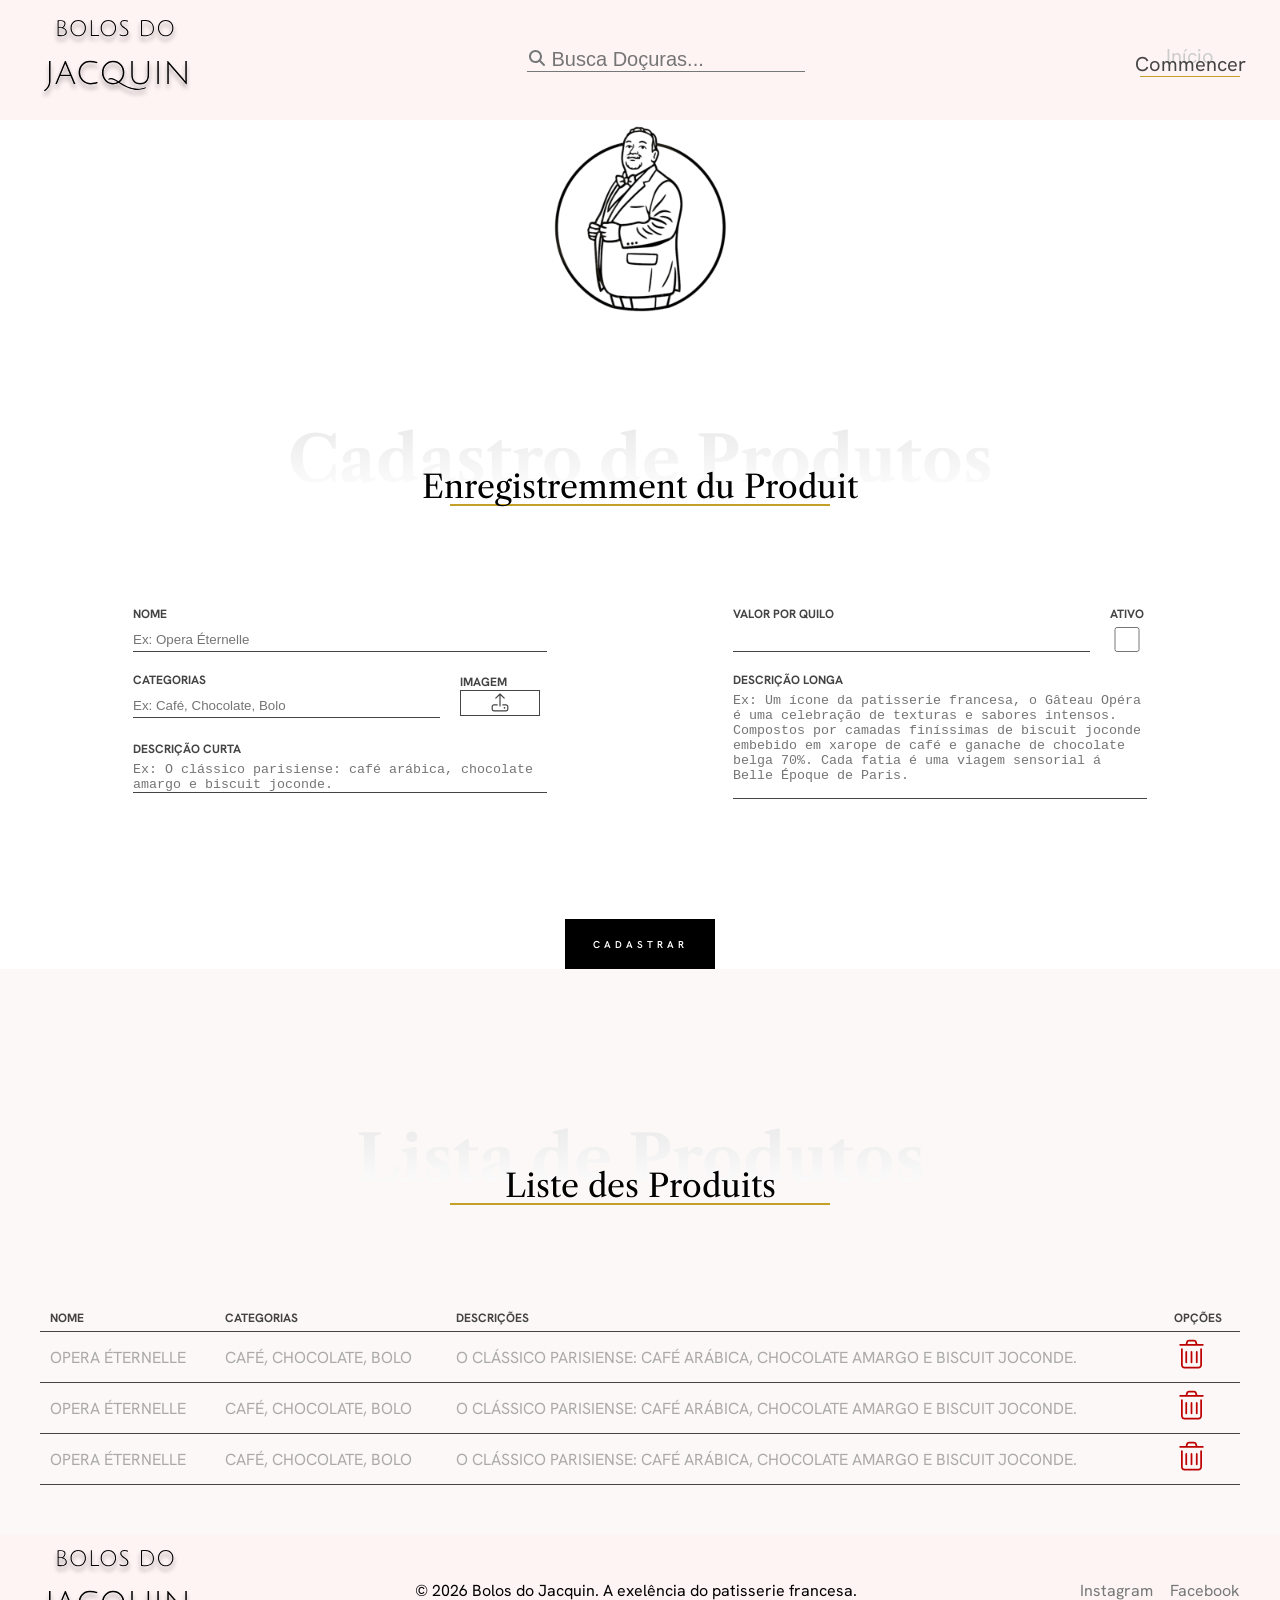
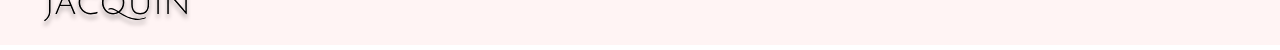
<file: adm_produtos/index.html>
<!DOCTYPE html>
<html lang="pt-br">

<head>
    <meta charset="UTF-8">
    <meta name="viewport" content="width=device-width, initial-scale=1.0">
    <title>Bolos do Jacquin - Adm</title>
    <link rel="stylesheet" href="style.css">

    <link rel="preconnect" href="https://fonts.googleapis.com">
    <link rel="preconnect" href="https://fonts.gstatic.com" crossorigin>
    <link
        href="https://fonts.googleapis.com/css2?family=Hanken+Grotesk:ital,wght@0,100..900;1,100..900&family=Libre+Caslon+Text:ital,wght@0,400;0,700;1,400&display=swap"
        rel="stylesheet">
</head>

<body>
    <header>
        <div class="container header_container">
            <img src="../img/logo.svg" alt="">

            <div class="box_busca">
                <svg xmlns="http://www.w3.org/2000/svg"
                    viewBox="0 0 640 640"><!--!Font Awesome Free 7.3.1 by @fontawesome - https://fontawesome.com License - https://fontawesome.com/license/free Copyright 2026 Fonticons, Inc.-->
                    <path
                        d="M480 272C480 317.9 465.1 360.3 440 394.7L566.6 521.4C579.1 533.9 579.1 554.2 566.6 566.7C554.1 579.2 533.8 579.2 521.3 566.7L394.7 440C360.3 465.1 317.9 480 272 480C157.1 480 64 386.9 64 272C64 157.1 157.1 64 272 64C386.9 64 480 157.1 480 272zM272 416C351.5 416 416 351.5 416 272C416 192.5 351.5 128 272 128C192.5 128 128 192.5 128 272C128 351.5 192.5 416 272 416z" />
                </svg>
                <input type="text" placeholder="Busca Doçuras...">
            </div>

            <a class="link_inicio" href="">
                Início
                <span>Commencer</span>
                <hr>
            </a>
            <button>
                <svg xmlns="http://www.w3.org/2000/svg"
                    viewBox="0 0 640 640"><!--! Font Awesome Pro 7.3.1 by @fontawesome - https://fontawesome.com License - https://fontawesome.com/license (Commercial License) Copyright 2026 Fonticons, Inc. -->
                    <path fill="currentColor"
                        d="M360 128L116.3 320L544 320C544 192 432 128 360 128zM64 336C64 326.2 68.5 316.9 76.2 310.9L340.2 102.9C345.8 98.5 352.8 96 360 96C404.3 96 457.6 115.2 499.9 151.8C543.1 189.2 576 245.7 576 320L576 480C576 515.3 547.3 544 512 544L128 544C92.7 544 64 515.3 64 480L64 336zM96 416L544 416L544 352L96 352L96 416zM96 448L96 480C96 497.7 110.3 512 128 512L512 512C529.7 512 544 497.7 544 480L544 448L96 448z" />
                </svg>
            </button>
        </div>
    </header>

    <main>
        <h1>Página administrativa - Bolos do Jacquin</h1>
        <section class="cad_produtos">
            <div class="container cad_container">
                <img class="icon_jacquin" src="../img/Logo Bolos do Jacquin.png" alt="">
                <div class="box_h2">
                    <h2>Cadastro de Produtos</h2>
                    <span>Enregistremment du Produit</span>
                    <hr>
                </div>

                <form action="">
                    <div class="inputs_form">
                        <div class="form_coluna1">
                            <div class="linha_form lf_coluna">
                                <label for="">nome</label>
                                <input placeholder="Ex: Opera Éternelle" type="text" name="" id="">
                            </div>

                            <div class="linha_form lf_linha">
                                <div class="input_cat lf_coluna">
                                    <label for="">categorias</label>
                                    <input type="text" placeholder="Ex: Café, Chocolate, Bolo">
                                </div>
                                <div class="input_img">
                                    <span>imagem</span>
                                    <label for="img">
                                        <svg xmlns="http://www.w3.org/2000/svg"
                                            viewBox="0 0 640 640"><!--! Font Awesome Pro 7.3.1 by @fontawesome - https://fontawesome.com License - https://fontawesome.com/license (Commercial License) Copyright 2026 Fonticons, Inc. -->
                                            <path fill="currentColor"
                                                d="M336 118.6L336 400C336 408.8 328.8 416 320 416C311.2 416 304 408.8 304 400L304 118.6L219.3 203.3C213.1 209.5 202.9 209.5 196.7 203.3C190.5 197.1 190.5 186.9 196.7 180.7L308.7 68.7C314.9 62.5 325.1 62.5 331.3 68.7L443.3 180.7C449.5 186.9 449.5 197.1 443.3 203.3C437.1 209.5 426.9 209.5 420.7 203.3L336 118.6zM256 384L160 384C142.3 384 128 398.3 128 416L128 480C128 497.7 142.3 512 160 512L480 512C497.7 512 512 497.7 512 480L512 416C512 398.3 497.7 384 480 384L384 384L384 352L480 352C515.3 352 544 380.7 544 416L544 480C544 515.3 515.3 544 480 544L160 544C124.7 544 96 515.3 96 480L96 416C96 380.7 124.7 352 160 352L256 352L256 384zM416 448C416 434.7 426.7 424 440 424C453.3 424 464 434.7 464 448C464 461.3 453.3 472 440 472C426.7 472 416 461.3 416 448z" />
                                        </svg>
                                    </label>
                                    <input type="file" name="img" id="img">
                                </div>
                            </div>
                            
                            <div class="linha form lf_coluna">
                                <label for="">descrição curta</label>
                                <textarea placeholder="Ex: O clássico parisiense: café arábica, chocolate amargo e biscuit joconde." name="" id="" rows="2"></textarea>
                            </div>
                        </div>

                        <div class="form_coluna2">
                            <div class="linha_form lf_linha">
                                <div class="input_valor lf_coluna">
                                    <label for="">valor por quilo</label>
                                    <input type="text" name="" id="">
                                </div>

                                <div class="input_ativo lf_coluna">
                                    <label for="">ativo</label>
                                    <input type="checkbox" name="" id="">
                                </div>
                            </div>

                            <div class="linha_form lf_coluna">
                                <label for="">descrição longa</label>
                                <textarea name="" id="" rows="7"
                                placeholder="Ex: Um ícone da patisserie francesa, o Gâteau Opéra é uma celebração de texturas e sabores intensos. Compostos por camadas finíssimas de biscuit joconde embebido em xarope de café e ganache de chocolate belga 70%. Cada fatia é uma viagem sensorial á Belle Époque de Paris."></textarea>
                            </div>
                        </div>
                    </div>
                    <input type="button" value="cadastrar">
                </form>
            </div>
        </section>

        <section class="list_produtos">
            <div class="container list_container">
                 <div class="box_h2">
                    <h2>Lista de Produtos</h2>
                    <span>Liste des Produits</span>
                    <hr>
                </div>

                <table>
                    <thead>
                        <tr>
                            <th>nome</th>
                            <th>categorias</th>
                            <th>descrições</th>
                            <th>opções</th>
                        </tr>
                    </thead>
                    <tbody>
                        <tr>
                            <td data-cell="nome">Opera Éternelle</td>
                            <td data-cell="categorias">Café, Chocolate, Bolo</td>
                            <td data-cell="descrição">O clássico parisiense: café arábica, chocolate amargo e biscuit joconde.</td>
                            <td data-cell="opções">
                                <svg xmlns="http://www.w3.org/2000/svg" viewBox="0 0 640 640"><!--! Font Awesome Pro 7.2.0 by @fontawesome - https://fontawesome.com License - https://fontawesome.com/license (Commercial License) Copyright 2026 Fonticons, Inc. --><path fill="currentColor" d="M256.5 91.4C258.5 84.6 264.8 80 271.8 80L368.2 80C375.3 80 381.5 84.6 383.5 91.4L394.5 128L245.5 128L256.5 91.4zM212.1 128L112 128C103.2 128 96 135.2 96 144C96 152.8 103.2 160 112 160L528 160C536.8 160 544 152.8 544 144C544 135.2 536.8 128 528 128L427.9 128L414.2 82.2C408.1 61.9 389.4 48 368.2 48L271.8 48C250.6 48 231.9 61.9 225.8 82.2L212.1 128zM128 208L128 512C128 547.3 156.7 576 192 576L448 576C483.3 576 512 547.3 512 512L512 208L480 208L480 512C480 529.7 465.7 544 448 544L192 544C174.3 544 160 529.7 160 512L160 208L128 208zM240 272C240 263.2 232.8 256 224 256C215.2 256 208 263.2 208 272L208 464C208 472.8 215.2 480 224 480C232.8 480 240 472.8 240 464L240 272zM336 272C336 263.2 328.8 256 320 256C311.2 256 304 263.2 304 272L304 464C304 472.8 311.2 480 320 480C328.8 480 336 472.8 336 464L336 272zM432 272C432 263.2 424.8 256 416 256C407.2 256 400 263.2 400 272L400 464C400 472.8 407.2 480 416 480C424.8 480 432 472.8 432 464L432 272z"/></svg>
                            </td>
                        </tr>
                        <tr>
                            <td data-cell="nome">Opera Éternelle</td>
                            <td data-cell="categorias">Café, Chocolate, Bolo</td>
                            <td data-cell="descrição">O clássico parisiense: café arábica, chocolate amargo e biscuit joconde.</td>
                            <td data-cell="opções">
                                <svg xmlns="http://www.w3.org/2000/svg" viewBox="0 0 640 640"><!--! Font Awesome Pro 7.2.0 by @fontawesome - https://fontawesome.com License - https://fontawesome.com/license (Commercial License) Copyright 2026 Fonticons, Inc. --><path fill="currentColor" d="M256.5 91.4C258.5 84.6 264.8 80 271.8 80L368.2 80C375.3 80 381.5 84.6 383.5 91.4L394.5 128L245.5 128L256.5 91.4zM212.1 128L112 128C103.2 128 96 135.2 96 144C96 152.8 103.2 160 112 160L528 160C536.8 160 544 152.8 544 144C544 135.2 536.8 128 528 128L427.9 128L414.2 82.2C408.1 61.9 389.4 48 368.2 48L271.8 48C250.6 48 231.9 61.9 225.8 82.2L212.1 128zM128 208L128 512C128 547.3 156.7 576 192 576L448 576C483.3 576 512 547.3 512 512L512 208L480 208L480 512C480 529.7 465.7 544 448 544L192 544C174.3 544 160 529.7 160 512L160 208L128 208zM240 272C240 263.2 232.8 256 224 256C215.2 256 208 263.2 208 272L208 464C208 472.8 215.2 480 224 480C232.8 480 240 472.8 240 464L240 272zM336 272C336 263.2 328.8 256 320 256C311.2 256 304 263.2 304 272L304 464C304 472.8 311.2 480 320 480C328.8 480 336 472.8 336 464L336 272zM432 272C432 263.2 424.8 256 416 256C407.2 256 400 263.2 400 272L400 464C400 472.8 407.2 480 416 480C424.8 480 432 472.8 432 464L432 272z"/></svg>
                            </td>
                        </tr>
                        <tr>
                            <td data-cell="nome">Opera Éternelle</td>
                            <td data-cell="categorias">Café, Chocolate, Bolo</td>
                            <td data-cell="descrição">O clássico parisiense: café arábica, chocolate amargo e biscuit joconde.</td>
                            <td data-cell="opções">
                                <svg xmlns="http://www.w3.org/2000/svg" viewBox="0 0 640 640"><!--! Font Awesome Pro 7.2.0 by @fontawesome - https://fontawesome.com License - https://fontawesome.com/license (Commercial License) Copyright 2026 Fonticons, Inc. --><path fill="currentColor" d="M256.5 91.4C258.5 84.6 264.8 80 271.8 80L368.2 80C375.3 80 381.5 84.6 383.5 91.4L394.5 128L245.5 128L256.5 91.4zM212.1 128L112 128C103.2 128 96 135.2 96 144C96 152.8 103.2 160 112 160L528 160C536.8 160 544 152.8 544 144C544 135.2 536.8 128 528 128L427.9 128L414.2 82.2C408.1 61.9 389.4 48 368.2 48L271.8 48C250.6 48 231.9 61.9 225.8 82.2L212.1 128zM128 208L128 512C128 547.3 156.7 576 192 576L448 576C483.3 576 512 547.3 512 512L512 208L480 208L480 512C480 529.7 465.7 544 448 544L192 544C174.3 544 160 529.7 160 512L160 208L128 208zM240 272C240 263.2 232.8 256 224 256C215.2 256 208 263.2 208 272L208 464C208 472.8 215.2 480 224 480C232.8 480 240 472.8 240 464L240 272zM336 272C336 263.2 328.8 256 320 256C311.2 256 304 263.2 304 272L304 464C304 472.8 311.2 480 320 480C328.8 480 336 472.8 336 464L336 272zM432 272C432 263.2 424.8 256 416 256C407.2 256 400 263.2 400 272L400 464C400 472.8 407.2 480 416 480C424.8 480 432 472.8 432 464L432 272z"/></svg>
                            </td>
                        </tr>
                    </tbody>
                </table>

            </div>
        </section>

    </main>

          <footer>
        <div class="container footer_container">
            <img src="../img/logo.svg" alt="logo Bolos do Jacquin">
            <span>© 2026 Bolos do Jacquin. A exelência do patisserie francesa.</span>
            <nav class="nav_footer">
                <a href="">Instagram</a>
                <a href="">Facebook</a>
            </nav>
        </div>
    </footer>

</body>

</html>
</file>
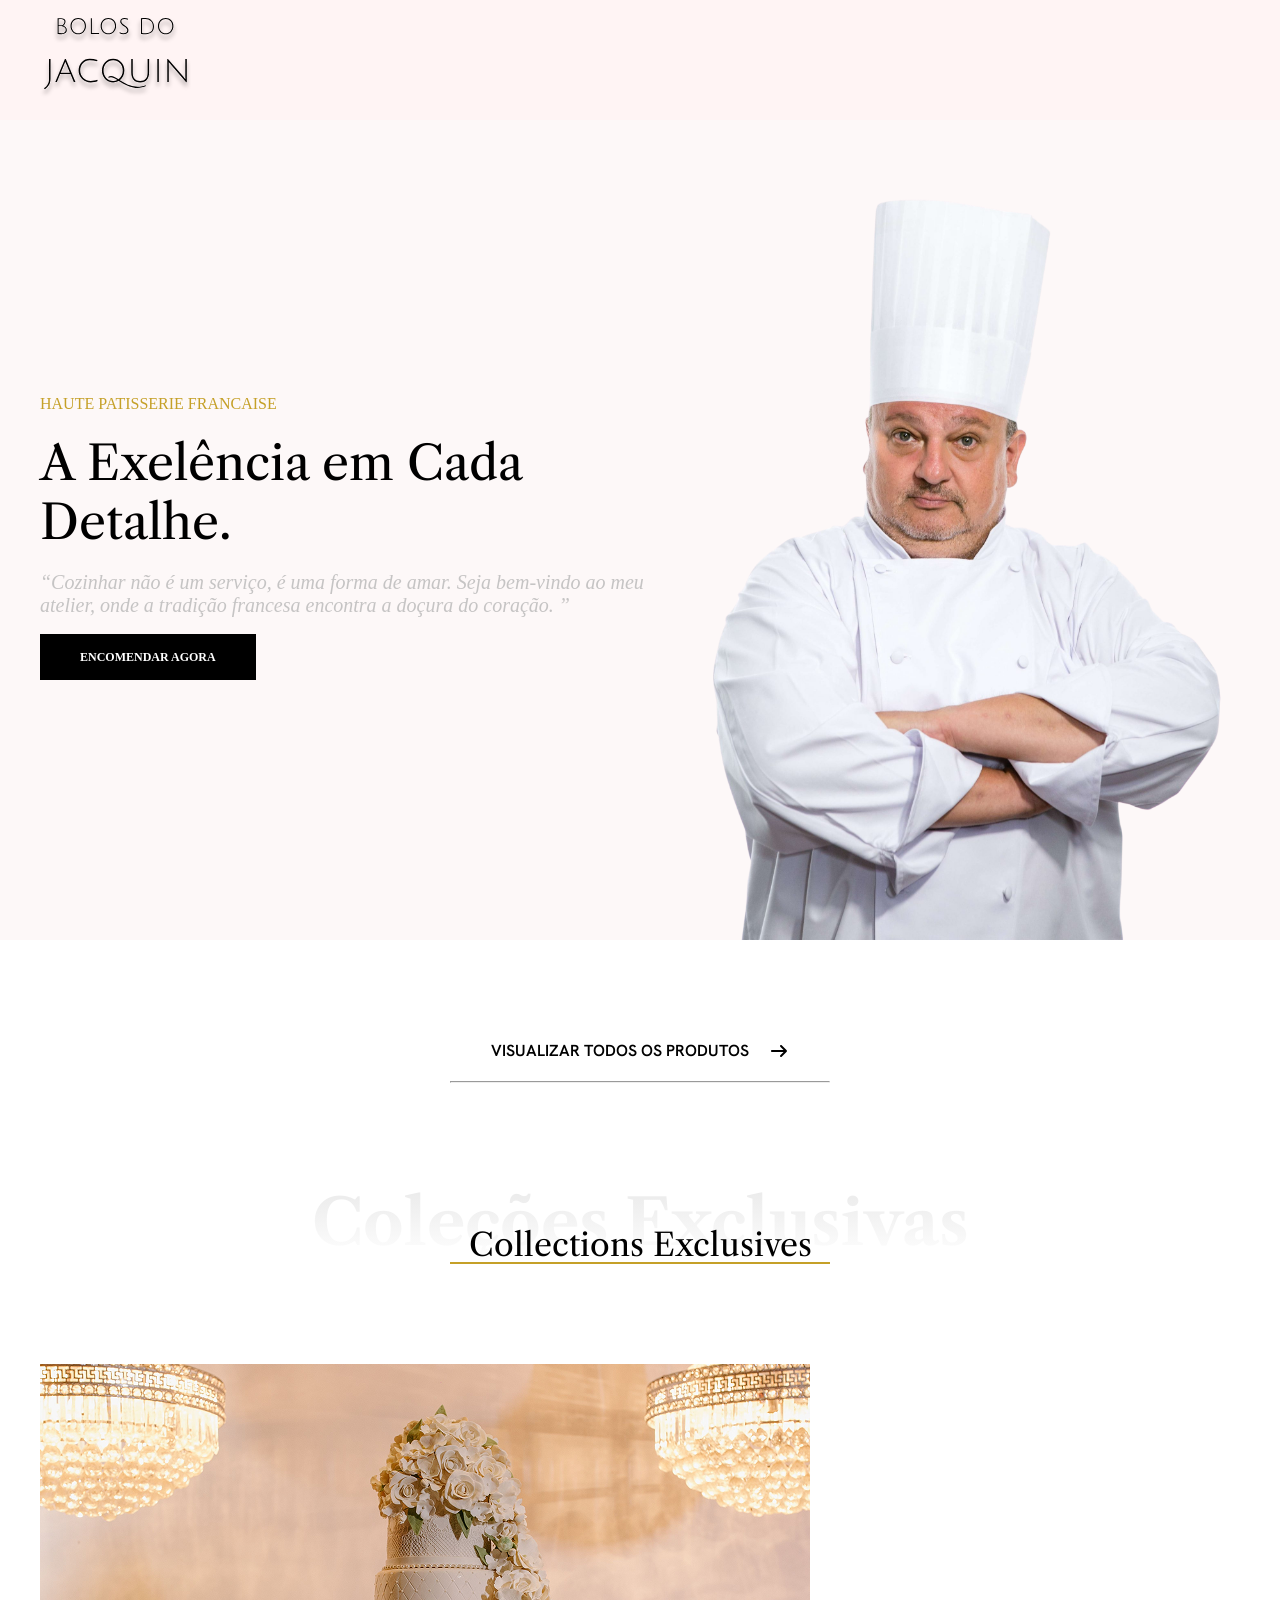
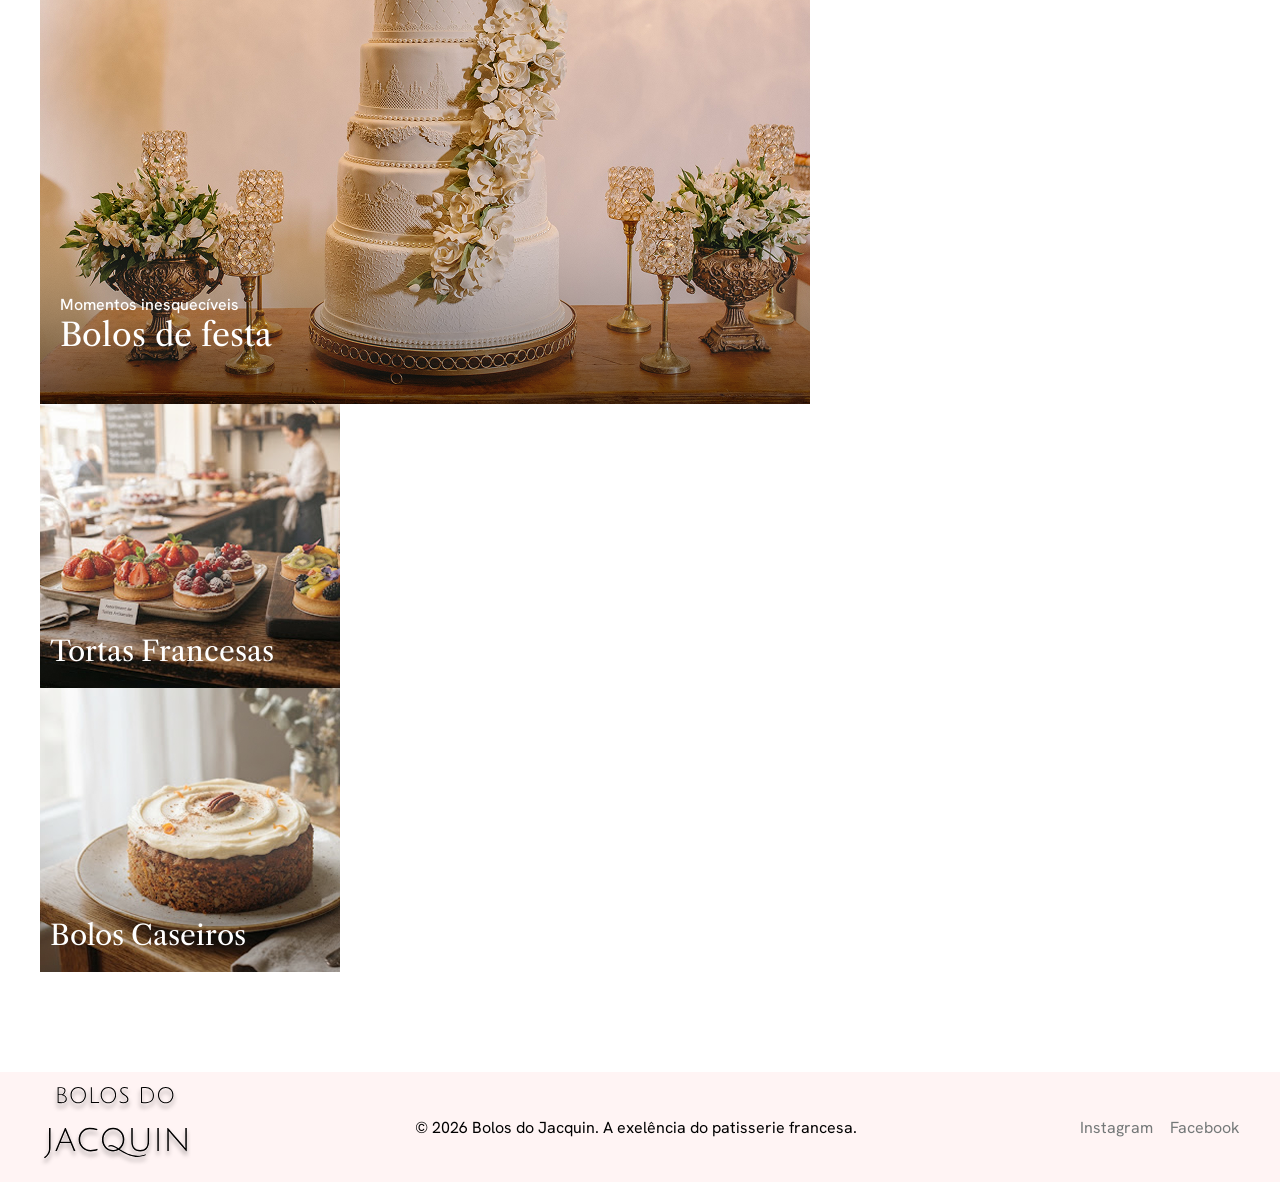
<file: home/index.html>
<!DOCTYPE html>
<html lang="pt-br">

<head>
    <meta charset="UTF-8">
    <meta name="viewport" content="width=device-width, initial-scale=1.0">
    <title>Home - Bolos do Jacquin</title>
    <link rel="stylesheet" href="style.css">
    
    <link rel="preconnect" href="https://fonts.googleapis.com">
    <link rel="preconnect" href="https://fonts.gstatic.com" crossorigin>
    <link
        href="https://fonts.googleapis.com/css2?family=Hanken+Grotesk:ital,wght@0,100..900;1,100..900&family=Libre+Caslon+Text:ital,wght@0,400;0,700;1,400&display=swap"
        rel="stylesheet">
</head>

<body>
    <header class="home_cabecalho">
        <div class="home_container">
            <img src="../img/logo.svg" alt="logo bolos do jacquin">
        </div>
    </header>
    <main>
        <h1>página inicial Bolos do Jaqcuin</h1>
        <section class="home_banner">
            <div class="home_container banner_container">
                <div class="box_texto_banner">
                    <span class="linha1">haute patisserie francaise</span><br>
                    <span class="linha2">A Exelência em Cada Detalhe. </span>
                    <p class="linha3">“Cozinhar não é um serviço, é uma forma de amar.
                        Seja bem-vindo ao meu atelier, onde a tradição francesa encontra a doçura do coração. ”</p>
                    <a class="linha4">encomendar agora</a>
                </div>
                <img src="../img/Fotos do Erick - Editado.png" alt="foto do Jacquin">

            </div>
        </section>

        <section class="home_container home_produtos">
            <div class="link_produtos">
                <div>
                    <a href="">visualizar todos os produtos</a>
                    <svg xmlns="http://www.w3.org/2000/svg" viewBox="0 0 640 640"><!--!Font Awesome Free 7.3.1 by @fontawesome - https://fontawesome.com License - https://fontawesome.com/license/free Copyright 2026 Fonticons, Inc.--><path d="M566.6 342.6C579.1 330.1 579.1 309.8 566.6 297.3L406.6 137.3C394.1 124.8 373.8 124.8 361.3 137.3C348.8 149.8 348.8 170.1 361.3 182.6L466.7 288L96 288C78.3 288 64 302.3 64 320C64 337.7 78.3 352 96 352L466.7 352L361.3 457.4C348.8 469.9 348.8 490.2 361.3 502.7C373.8 515.2 394.1 515.2 406.6 502.7L566.6 342.7z"/></svg>

                </div>
                <hr>
            </div>

            <div class="home_subtitulo">
                <h2>Coleções Exclusivas</h2>
                <span>Collections Exclusives</span>
                <hr>  
            </div>
                
                <div class="container_categorias a">
                    <a href="">
                        <div class="img_categoria1">
                        <span>Momentos inesquecíveis</span>
                        <h3>Bolos de festa</h3>
                        </div>
                    </a>
                    
                    <div class="col_categorias">
                    <a href="">
                        <div class="img_categoria2">
                            <h3>Tortas Francesas</h3>
                        </div>
                    </a>

                    <a href="">
                        <div class="img_categoria3">
                        <h3>Bolos Caseiros</h3>
                   </div>
                   </a>

                </div>
            </div>
        </section>
    </main>
    <footer>
        <div class="home_container footer_container">
            <img src="../img/logo.svg" alt="logo Bolos do Jacquin">
            <span>© 2026 Bolos do Jacquin. A exelência do patisserie francesa.</span>
            <nav class="nav_footer">
                <a href="">Instagram</a>
                <a href="">Facebook</a>
            </nav>
        </div>
    </footer>
</body>

</html>
</file>
<file: adm_produtos/style.css>
*{
    margin: 0;
    padding: 0;
    box-sizing: border-box;
}

:root{
    --corPrincipal: #FFF4F4;
    --fontHanken: "Hanken Grotesk", sans-serif;
    --corDourado: #C5A028;
    --corSecunaria: #FDF8F8;
}

.container{
    width: 95%;
    max-width: 1200px;
    margin: 0 auto;
    /* background-color: aqua; */
}

h1{
    position: absolute;
    width: 1px;
    height: 1px;
    margin: -1px;
    overflow: hidden;
}

header{
    background-color: var(--corPrincipal);
    font-family: var(--fontHanken);
}

.header_container{
    display: flex;
    justify-content: space-between;
    align-items: center;
    height: 120px;
    --corPrincipal: #FFF4F4;

}

.box_busca{
    position: relative;
}

.box_busca svg{
    width: 20px;
    position: absolute;
    fill: #747878;
}

.box_busca input{
    padding-left: 25px;
    background-color: transparent;
    border: none;
    border-bottom: solid 1px #747878;
    font-size: 20px;
}

.box_busca input:focus{
    outline: none;
    
}

.link_inicio{
    color: #CCCCCC;
    text-decoration: none;
    font-size: 20px;
    position: relative;
    text-align: center;
}

.link_inicio span{
    color: #444444;
    position: absolute;
    left: -5px;
    top: 8px;
}

.link_inicio hr{
    margin-top: 7px;
    width: 100px;
    background-color: var(--corDourado);
    border: none;
    height: 1px;
}

/* --------- BOTAO MENU --------*/
.header_container button{
    background-color: transparent;
    border: none;
    display: none;
}

.header_container button svg{
    width: 50px;
}

/* -------- SECAO CADASTRO DE PRODUTOS -------- */
.cad_container{
    display: flex;
    flex-direction: column;
    align-items: center;
}

.icon_jacquin{
    width: 200px;
}

.box_h2{
    font-family: "Libre Caslon Text", serif;
    margin: 0 auto;
    /* background-color: darkgreen; */
    display: flex;
    flex-direction: column;
    align-items: center;
    position: relative;
    margin-top: 100px;
    margin-bottom: 100px;
    
}

.box_h2 h2{
    font-weight: 700;
    font-size: 64px;
    background-image: linear-gradient(0deg, #FFFFFF, #E9E9E9);
    
    background-clip: text;
    -webkit-background-clip: text;
    
    color: transparent;
    -webkit-text-fill-color: transparent;
    
}

.box_h2 span{
    font-size: 32px;
    position: absolute;
    bottom: -10px;
    margin-bottom: 10px;
    
}

.box_h2 hr{
    max-width: 380px;
    width: 100%;
    background-color: #C5A028;
    margin-top: 5px;
    border: none;
    height: 2px;
}

/* -------- FORMULARIO-------- */
form{
    /* background-color: aquamarine; */
    width: 100%;
}

.inputs_form{
    display: flex;
    justify-content: space-around;
    width: 100%;
    max-width: 1200px;

}

.lf_coluna{
    display: flex;
    flex-direction: column;
}

.lf_linha{
    display: flex;
}
.input_img svg{
    width: 24px;
}

.form_coluna1,
.form_coluna2{
    width: 45%;
    max-width: 414px;
}

.input_img span,
form label{
    font-family: var(--fontHanken);
    text-transform: uppercase;
    color: #444444;
    font-size: 12px;
    font-weight: 700;
    margin-bottom: 5px;
}


.inputs_form input[type=text],
.inputs_form textarea{
    background-color: transparent;
    border: none;
    border-bottom: solid 1px #444444;
    resize: none;
}

.form input[type=text] :focus,
.inputs_form textarea:focus{
    outline: none;
}

.linha_form{
    margin-bottom: 20px;
}

.inputs_form input[type=file]{
    display: none;
}

.input_img label{
    /* background-color: blueviolet; */
    display: flex;
    align-items: center;
    justify-content: center;
    width: 80px;
    border: solid 1px #444444;
}

.input_img label:hover{
    cursor: pointer;
}

form input[type=checkbox],
form input[type=text]{
    height: 25px;
}

.input_cat{
    width: 79%;
}

.input_cat input{
    max-width: 314px;
    margin-right: 20px;
}

.input_valor{
    width: 91%;
}

.input_valor input{
    margin-right: 20px;
    max-width: 360px;
}

form input[type=button]{
    margin: 100px auto 0;
    display: block;
    font-family: var(--fontHanken);
    height: 50px;
    background-color: #000000;
    color: #FFFFFF;
    width: 150px;
    border-bottom: transparent;
    font-size: 10px;
    text-transform: uppercase;
    letter-spacing: 4px;
    border: none;
    cursor: pointer;
    font-weight: 600;

}




/* -------- LISTA DE PRODUTOS -------- */
.list_produtos{
    background-color: var(--corSecunaria);
    padding-top:50px;
    padding-bottom: 50px;
}

table{
    /* background-color: aquamarine; */
    width: 100%;
    font-family: var(--fontHanken);
    text-transform: uppercase;
    border-collapse: collapse;
    padding: 5px 0;
}

thead{
    font-size: 12px;
    font-weight: 600;
    color: #444444;
    text-align: left;
}

tbody{
    color: #AAAAAA;
}

table svg{
    width: 35px;
    color: #BD0000;
    cursor: pointer;
}

th, td{
    border-bottom: solid 1px #444444;
    padding: 5px 10px;
}

/* -------- FOTTER -------- */
    footer{
    background-color: #FFF4F4;
    height: 110px;
    display: flex;
    align-items: center;
}

.footer_container{
    display: flex;
    justify-content: space-between;
    align-items: center;
    height: 120px;
}

.nav_footer{
    display: flex;
    justify-content: space-between;
    width: 160px;
}

.footer_container span,
.nav_footer a{
    font-family: "Hanken Grotesk", sans-serif;
    display: flex;
    justify-content: space-between;
    align-items: center;
}

.nav_footer a{
    text-decoration: none;
    color: #747878;
}


/* -------- MEDIAS -------- */
@media screen and (max-width: 768px){
    .header_container button{
        display: block;
    }
    .link_inicio,
    .box_busca{
        display: none;
    }

    .box_h2 h2{
        font-size: 32px;
    }

    .box_h2 span{
        font-size: 20px;
        bottom: -18px;
        margin-bottom: 20px;
    }

    .box_h2 hr{
        margin-top: 10px;
        width: 70%;
    }


    
/* -------- FORMULARIO -------- */
.inputs_form{
    flex-direction: column;
    align-items: center;
}

.form_coluna1,
.form_coluna2{
    width: 80%;
    max-width: 500px;
}

/* -------- TABELA -------- */
thead{
    display: none;
}

tbody tr{
    display: flex;
    flex-direction: column;
    border: solid 1px #444444;
    border-radius: 10px;
    background-color: #FFFFFF;
    box-shadow: #00000040 5px 5px 5px;
    max-width: 500px;
    margin: 0 auto 50px;
}

tbody td{
    border: none;
}

tbody td::before{
    content: attr(data-cell) ": "; 
    font-size: 12px;
    color: #444444;
}

.footer_container{
    display: flex;
    flex-direction: column;
    
}

.span{
    padding: 20px 0;
    text-align: center;
    
}

}
</file>
<file: home/style.css>
*{
    margin: 0;
    padding: 0;
    box-sizing: border-box;
}

h1{
    position: absolute;
    width: 1px;
    height: 1px;
    margin: -1px;
    overflow: hidden;
}


/* ----------- CABECALHO ----------- */
.home_cabecalho{
    background-color: #FFF4F4;
    height: 120px;
    display: flex;
    justify-content: center;
    align-items: center;
}

.home_container{
   /* background-color: aqua;*/
    max-width: 1200px;/*Largura maxima 1200px*/
    width: 95%;/*Largura 95%*/
    margin: 0 auto;
}





/* ----------- BANNER ----------- */
.home_banner{
    background-color: #FDF8F8;
}

.box_texto_banner{
    /* background-color: aquamarine; */

}

.banner_container {
    display: flex;
    align-items: center;
    justify-content: space-between;
}

.banner_container img{
    width: 547px;
}

.linha1{
    color: #C5A028;
    font: 16px;
    font-weight: 500;
    text-transform: uppercase;
    margin-bottom: 20px;
    display: inline-block;
}

.linha2{
    font-family: "Libre Caslon Text", serif;
    font-size: 48px;
    margin-bottom: 20px;
    display: inline-block;
}

.linha3{
    font-size: 20px;
    font-style: italic;
    color: #AAAA;
    margin-bottom: 30px;
    display: inline-block;
}

.linha4{
    font-weight: 600;
    font-size: 12px;
    text-transform: uppercase;
    color: #FFFFFF;
    text-decoration: none;
    
    background-color: #000000;
    padding: 16px 40px;
}






/* ----------- PRODUTOS ----------- */
.home_produtos{
    padding: 100px 0;
}


.link_produtos a{
    font-family: "Hanken Grotesk", sans-serif;
    font-weight: 600;
    font-size: 16px;
    text-transform: uppercase;
    text-decoration: none;
    color: #000000;
}

.link_produtos svg{
    width: 20px;
}

.link_produtos div{
    display: flex;
    align-items: center;
    justify-content: center;
    gap: 20px;
    margin-bottom: 20px;
}

.link_produtos hr{
    max-width: 380px;
    width: 100%;
    margin: 0 auto;
}

.home_subtitulo{
    font-family: "Libre Caslon Text", serif;
    margin: 0 auto;
    /* background-color: darkgreen; */
    display: flex;
    flex-direction: column;
    align-items: center;
    position: relative;
    margin-top: 100px;
    margin-bottom: 100px;
    
}

.home_subtitulo h2{
    font-weight: 700;
    font-size: 64px;
    background-image: linear-gradient(0deg, #FFFFFF, #E9E9E9);
    
    background-clip: text;
    -webkit-background-clip: text;
    
    color: transparent;
    -webkit-text-fill-color: transparent;
    
}

.home_subtitulo span{
    font-size: 32px;
    position: absolute;
    bottom: -10px;
    margin-bottom: 10px;
    
}

.home_subtitulo hr{
    max-width: 380px;
    width: 100%;
    background-color: #C5A028;
    border: none;
    height: 2px;
}

.img_categoria1{
    background-image: url(../img/pexels-jonathanborba-26774588\ 1.png);
    width: 70%;
    max-width: 770px;
    height: 640px;
    display: flex;
    flex-direction: column;
    justify-content: flex-end;
    padding: 50px 20px;
}

.container_categorias a{
    color: #FFFFFF;
    text-decoration: none;
}

.img_categoria1 span{
    font-family: "Hanken Grotesk", sans-serif;
    font-weight: 500;
}

.img_categoria1 h3{
    font-size: 32px;
}

.home_produtos h3{
     font-family: "Libre Caslon Text", serif;
     font-weight: 400;

}

.col_categorias{
    display: flex;
    flex-direction: column;
    justify-content: space-between;
}

.img_categoria2{
    background-image: url(../img/Image\ \(1\).png);
}

.img_categoria3{
    background-image: url(../img/Image\ \(2\).png);
}

.img_categoria2,
.img_categoria3{
    width: 25%;
    max-width: 352px;
    height: 284px;
    display: flex;
    align-items: flex-end;
    padding: 20px 10px;
    font-size: 24px;
}

/* ----------- FOOTER----------- */

footer{
    background-color: #FFF4F4;
    height: 110px;
    display: flex;
    align-items: center;
}

.nav_footer{
    display: flex;
    justify-content: space-between;
    width: 160px;
}

.footer_container{
    display: flex;
    justify-content: space-between;
    align-items: center;
}

.footer_container span,
.nav_footer a{
     font-family: "Hanken Grotesk", sans-serif;
}

.nav_footer a{
    text-decoration: none;
    color: #747878;
}
</file>
